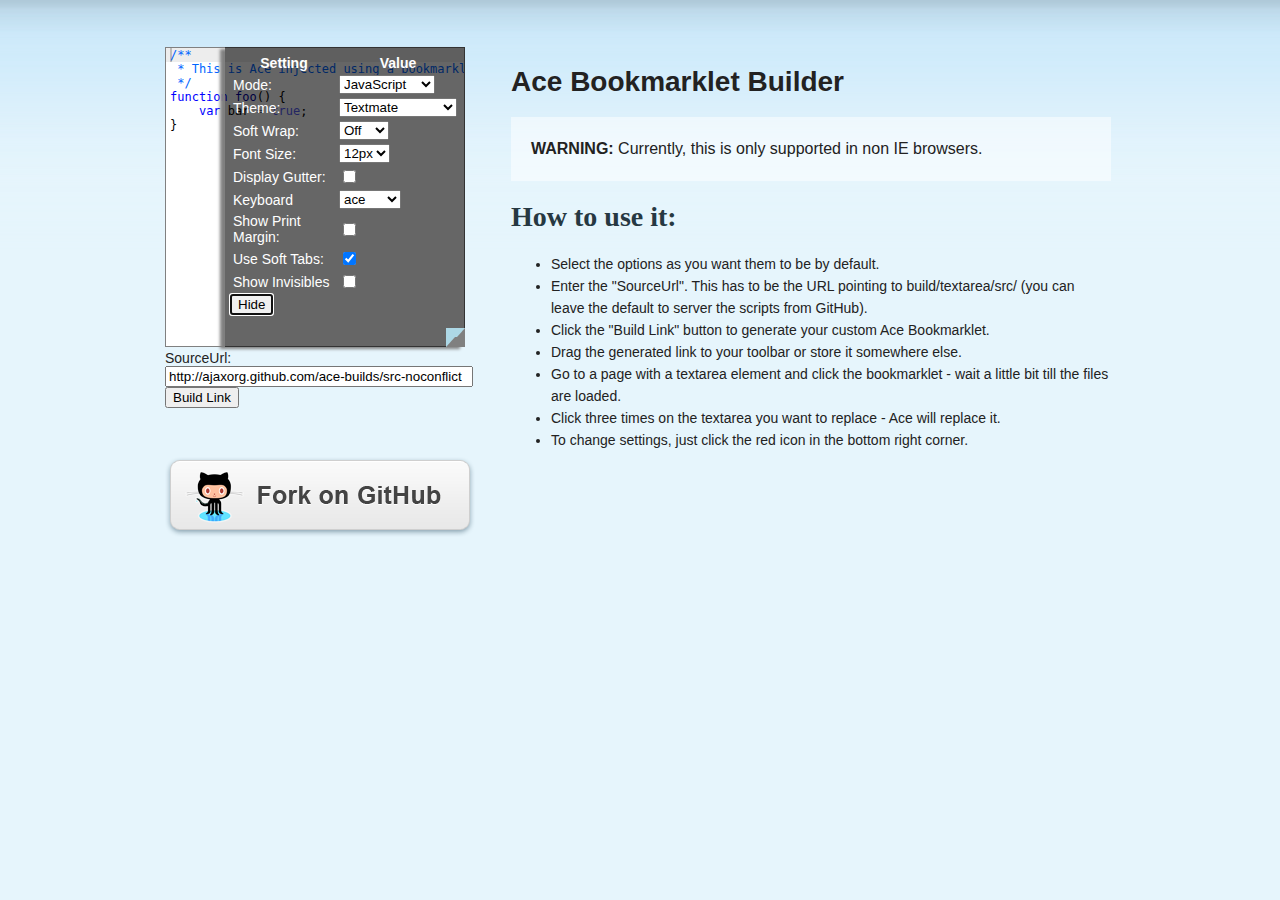
<file: ace-builds-master/demo/bookmarklet/index.html>
<!DOCTYPE html>
<html lang="en">
<head>
  <meta charset="UTF-8">
  <meta http-equiv="X-UA-Compatible" content="IE=edge,chrome=1">
  <link href="style.css" rel="stylesheet" type="text/css">
  <title>Ace Bookmarklet Builder</title>
</head>
<body>

<div id="wrapper">

<div class="content" style="width: 950px">
    <div class="column1" style="margin-top: 47px">
        <textarea id="textarea" style="width:300px; height:300px">
/**
 * This is Ace injected using a bookmarklet.
 */
function foo() {
    var bar = true;
}</textarea><br>
        SourceUrl: <br>
        <input id="srcURL" style="width:300px" value="http://ajaxorg.github.com/ace-builds/src-noconflict"></input><br>
        <button id="buBuild">Build Link</button> <br> <a href="#"></a>
        <a href="https://github.com/ajaxorg/ace/">
            <div class="fork_on_github" ></div>
        </a>
    </div>
    <div class="column2">
        <h1>Ace Bookmarklet Builder</h1>

        <p id="first">
        <strong>WARNING:</strong> Currently, this is only supported in non IE browsers.
        </p>

        <h2>How to use it:</h2>
        <ul>
            <li>Select the options as you want them to be by default.</li>
            <li>Enter the "SourceUrl". This has to be the URL pointing to build/textarea/src/ (you can leave the default to server the scripts from GitHub).</li>
            <li>Click the "Build Link" button to generate your custom Ace Bookmarklet.</li>
            <li>Drag the generated link to your toolbar or store it somewhere else.</li>
            <li>Go to a page with a textarea element and click the bookmarklet - wait a little bit till the files are loaded.</li>
            <li>Click three times on the textarea you want to replace - Ace will replace it.</li>
            <li>To change settings, just click the red icon in the bottom right corner.</li>
        </ul>
    </div>
</div>
</div>

<script>

function inject(options, callback) {
    var baseUrl = options.baseUrl || "../../src-noconflict";
    
    var load = function(path, callback) {
        var head = document.getElementsByTagName('head')[0];
        var s = document.createElement('script');

        s.src = baseUrl + "/" + path;
        head.appendChild(s);

        s.onload = s.onreadystatechange = function(_, isAbort) {
            if (isAbort || !s.readyState || s.readyState == "loaded" || s.readyState == "complete") {
                s = s.onload = s.onreadystatechange = null;
                if (!isAbort)
                    callback();
            }
        };
    };

    load("ace.js", function() {
        ace.config.loadModule("ace/ext/textarea", function() {
            var event = ace.require("ace/lib/event");
            var areas = document.getElementsByTagName("textarea");
            for (var i = 0; i < areas.length; i++) {
                event.addListener(areas[i], "click", function(e) {
                    if (e.detail == 3) {
                        ace.transformTextarea(e.target, options.ace);
                    }
                });
            }
            callback && callback();
        });
    });
}

// Call the inject function to load the ace files.
var textAce;
inject({}, function () {
    // Transform the textarea on the page into an ace editor.    
    var t = document.querySelector("textarea");
    textAce = ace.require("ace/ext/textarea").transformTextarea(t);
    setTimeout(function(){textAce.setDisplaySettings(true)});
});


document.getElementById("buBuild").onclick = function() {
    var injectSrc = inject.toString().split("\n").join("");
    injectSrc = injectSrc.replace(/\s+/g, " ");

    var options = textAce.getOptions();
    options.baseUrl = document.getElementById("srcURL").value;

    var a = document.querySelector("a");
    a.href = "javascript:(" + injectSrc + ")(" + JSON.stringify(options) + ")";
    a.innerHTML = "Ace Bookmarklet Link";
}

</script>

</body>
</html>
</file>
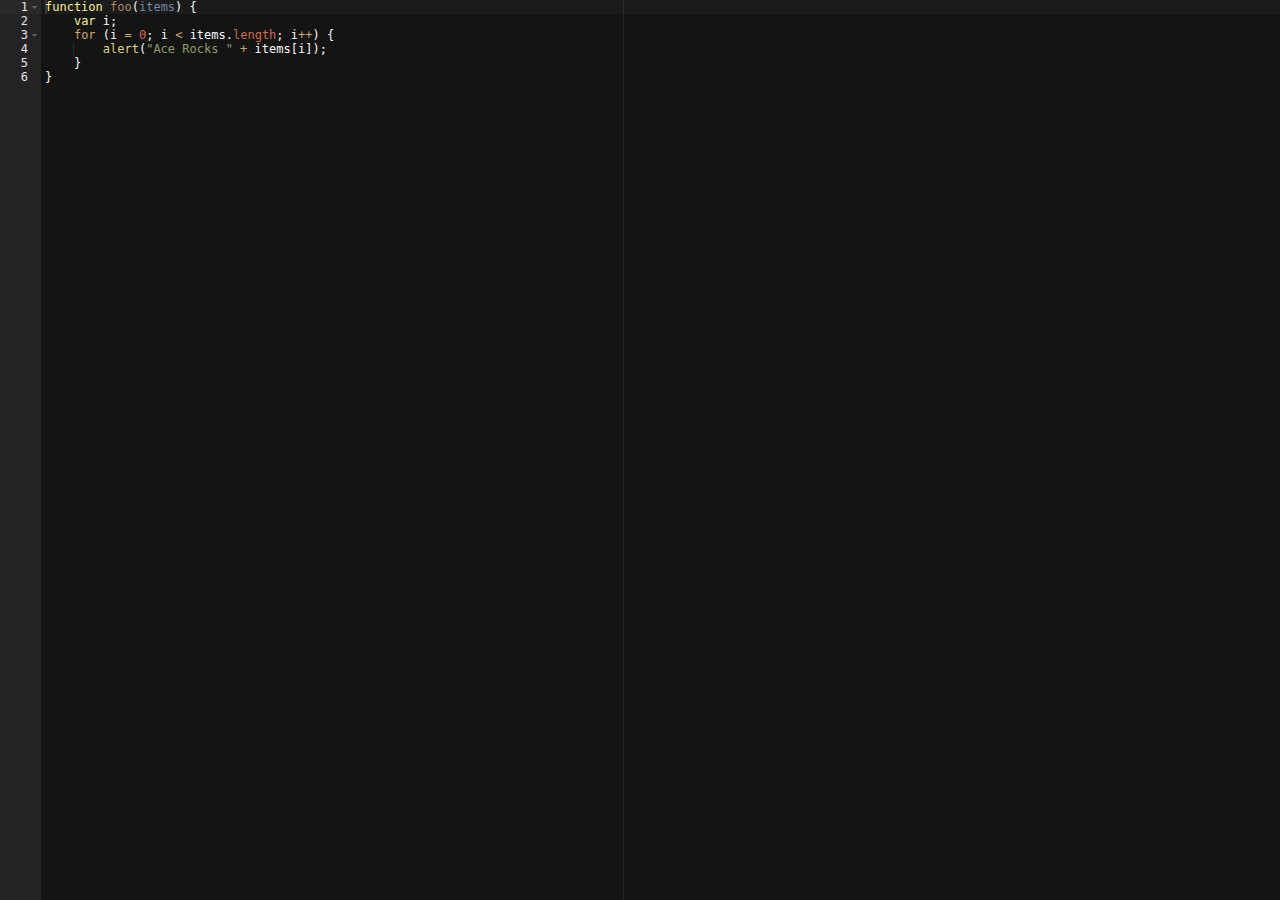
<file: ace-builds-master/editor.html>
<!DOCTYPE html>
<html lang="en">
<head>
  <meta charset="UTF-8">
  <meta http-equiv="X-UA-Compatible" content="IE=edge,chrome=1">
  <title>Editor</title>
  <style type="text/css" media="screen">
    body {
        overflow: hidden;
    }

    #editor {
        margin: 0;
        position: absolute;
        top: 0;
        bottom: 0;
        left: 0;
        right: 0;
    }
  </style>
</head>
<body>

<pre id="editor">function foo(items) {
    var i;
    for (i = 0; i &lt; items.length; i++) {
        alert("Ace Rocks " + items[i]);
    }
}</pre>

<script src="src-noconflict/ace.js" type="text/javascript" charset="utf-8"></script>
<script>
    var editor = ace.edit("editor");
    editor.setTheme("ace/theme/twilight");
    editor.getSession().setMode("ace/mode/javascript");
</script>

</body>
</html>
</file>
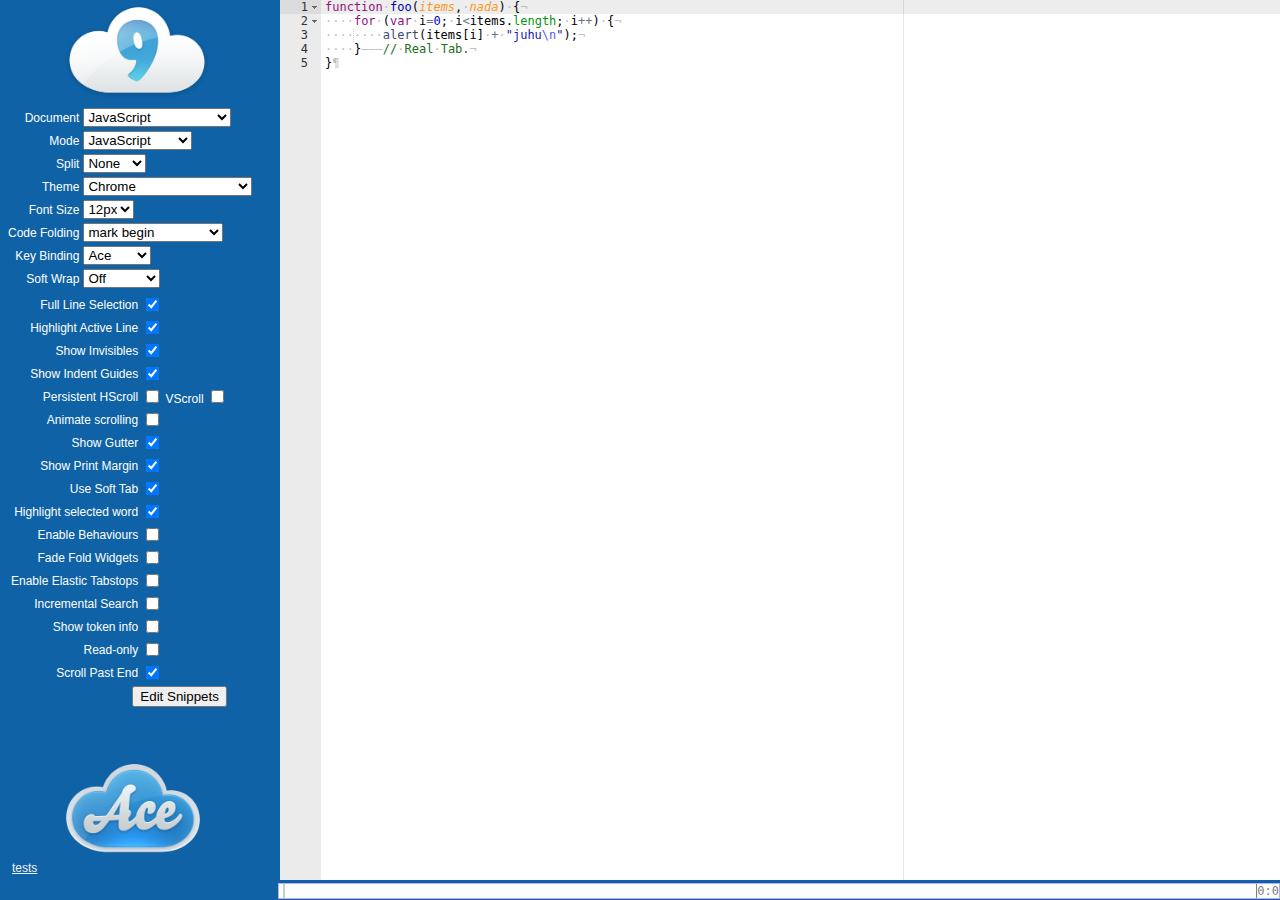
<file: ace-builds-master/kitchen-sink.html>
<!DOCTYPE html>

<html lang="en">
<head>
    <meta http-equiv="Content-Type" content="text/html; charset=utf-8">
    <title>Ace Kitchen Sink</title>
    <meta name="author" content="Fabian Jakobs">
    <!--
    Ace
      version 1.2.0
      commit  
    -->

    <link rel="stylesheet" href="demo/kitchen-sink/styles.css" type="text/css" media="screen" charset="utf-8">
    <script async="true" src="https://use.edgefonts.net/source-code-pro.js"></script>

    <link href="./doc/site/images/favicon.ico" rel="icon" type="image/x-icon">
</head>
<body>
<div id="optionsPanel" style="position:absolute;height:100%;width:260px">
  <a href="http://c9.io" title="Cloud9 IDE | Your code anywhere, anytime">
    <img id="c9-logo" src="demo/kitchen-sink/logo.png" style="width: 172px;margin: -9px 30px -12px 51px;">
  </a>
  <div style="position: absolute; overflow: hidden; top:100px; bottom:0">
  <div style="width: 120%; height:100%; overflow-y: scroll">

  <table id="controls">
    <tr>
      <td>
        <label for="doc">Document</label>
      </td><td>
        <select id="doc" size="1">
        </select>
      </td>
    </tr>
    <tr>
      <td >
        <label for="mode">Mode</label>
      </td><td>
        <select id="mode" size="1">
        </select>
      </td>
    </tr>
    <tr>
      <td>
        <label for="split">Split</label>
      </td><td>
        <select id="split" size="1">
          <option value="none">None</option>
          <option value="below">Below</option>
          <option value="beside">Beside</option>
        </select>
      </td>
    </tr>
    <tr>
      <td >
        <label for="theme">Theme</label>
      </td><td>
        <select id="theme" size="1">
          
        </select>
      </td>
    </tr>
    <tr>
      <td>
        <label for="fontsize">Font Size</label>
      </td><td>
        <select id="fontsize" size="1">
          <option value="10px">10px</option>
          <option value="11px">11px</option>
          <option value="12px" selected="selected">12px</option>
          <option value="13px">13px</option>
          <option value="14px">14px</option>
          <option value="16px">16px</option>
          <option value="18px">18px</option>
          <option value="20px">20px</option>
          <option value="24px">24px</option>
        </select>
      </td>
    </tr>
    <tr>
      <td>
        <label for="folding">Code Folding</label>
      </td><td>
        <select id="folding" size="1">
          <option value="manual">manual</option>
          <option value="markbegin" selected="selected">mark begin</option>
          <option value="markbeginend">mark begin and end</option>
        </select>
      </td>
    </tr>
    <tr>
      <td >
        <label for="keybinding">Key Binding</label>
      </td><td>
        <select id="keybinding" size="1">
          <option value="ace">Ace</option>
          <option value="vim">Vim</option>
          <option value="emacs">Emacs</option>
          <option value="custom">Custom</option>
        </select>
      </td>
    </tr>
    <tr>
      <td >
        <label for="soft_wrap">Soft Wrap</label>
      </td><td>
        <select id="soft_wrap" size="1">
          <option value="off">Off</option>
          <option value="40">40 Chars</option>
          <option value="80">80 Chars</option>
          <option value="free">Free</option>
        </select>
      </td>
    </tr>

    <tr><td colspan="2">
    <table id="more-controls">
    <tr>
      <td>
        <label for="select_style">Full Line Selection</label>
      </td><td>
        <input type="checkbox" name="select_style" id="select_style" checked>
      </td>
    </tr>
    <tr>
      <td>
        <label for="highlight_active">Highlight Active Line</label>
      </td><td>
        <input type="checkbox" name="highlight_active" id="highlight_active" checked>
      </td>
    </tr>
    <tr>
      <td >
        <label for="show_hidden">Show Invisibles</label>
      </td><td>
        <input type="checkbox" name="show_hidden" id="show_hidden" checked>
      </td>
    </tr>
    <tr>
      <td >
        <label for="display_indent_guides">Show Indent Guides</label>
      </td><td>
        <input type="checkbox" name="display_indent_guides" id="display_indent_guides" checked>
      </td>
    </tr>
    <tr>
      <td >
        <label for="show_hscroll">Persistent HScroll</label>
      </td><td>
        <input type="checkbox" name="show_hscroll" id="show_hscroll">
		<label for="show_hscroll">VScroll</label>
        <input type="checkbox" name="show_vscroll" id="show_vscroll">
      </td>
    </tr>
    <tr>
      <td >
        <label for="animate_scroll">Animate scrolling</label>
      </td><td>
        <input type="checkbox" name="animate_scroll" id="animate_scroll">
      </td>
    </tr>
    <tr>
      <td >
        <label for="show_gutter">Show Gutter</label>
      </td><td>
        <input type="checkbox" id="show_gutter" checked>
      </td>
    </tr>
    <tr>
      <td >
        <label for="show_print_margin">Show Print Margin</label>
      </td><td>
        <input type="checkbox" id="show_print_margin" checked>
      </td>
    </tr>
    <tr>
      <td >
        <label for="soft_tab">Use Soft Tab</label>
      </td><td>
        <input type="checkbox" id="soft_tab" checked>
      </td>
    </tr>
    <tr>
      <td >
        <label for="highlight_selected_word">Highlight selected word</label>
      </td>
      <td>
        <input type="checkbox" id="highlight_selected_word" checked>
      </td>
    </tr>
    <tr>
      <td >
        <label for="enable_behaviours">Enable Behaviours</label>
      </td>
      <td>
        <input type="checkbox" id="enable_behaviours">
      </td>
    </tr>
    <tr>
      <td >
        <label for="fade_fold_widgets">Fade Fold Widgets</label>
      </td>
      <td>
        <input type="checkbox" id="fade_fold_widgets">
      </td>
    </tr>
    <tr>
      <td >
        <label for="elastic_tabstops">Enable Elastic Tabstops</label>
      </td>
      <td>
        <input type="checkbox" id="elastic_tabstops">
      </td>
    </tr>
    <tr>
      <td >
        <label for="isearch">Incremental Search</label>
      </td>
      <td>
        <input type="checkbox" id="isearch">
      </td>
    </tr>
    <tr>
      <td >
        <label for="highlight_token">Show token info</label>
      </td>
      <td>
        <input type="checkbox" id="highlight_token">
      </td>
    </tr>
    <tr>
      <td >
        <label for="read_only">Read-only</label>
      </td>
      <td>
        <input type="checkbox" id="read_only">
      </td>
    </tr>
    <tr>
      <td >
        <label for="scrollPastEnd">Scroll Past End</label>
      </td>
      <td>
        <input type="checkbox" id="scrollPastEnd" checked>
      </td>
    </tr>
    <tr>
      <td colspan="2">
        <input type="button" value="Edit Snippets" onclick="env.editSnippets()">
      </td>
    </tr>
  </table>
  </td></tr>
  </table>
  
  <a href="http://ace.c9.io">
    <img id="ace-logo" src="demo/kitchen-sink/ace-logo.png" style="width: 134px;margin: 46px 0px 4px 66px;">
  </a>
  <div><a target="_test" href="./lib/ace/test/tests.html"
    style="color: whitesmoke; text-align: left; padding: 1em;">tests</a>
  </div>
  </div>
  </div>
</div>
  <div id="editor-container"></div>




  <script src="src/ace.js" data-ace-base="src" type="text/javascript" charset="utf-8"></script>
  <script src="src/keybinding-vim.js"></script>
  <script src="src/keybinding-emacs.js"></script>
  <script src="demo/kitchen-sink/demo.js"></script>
  <script type="text/javascript" charset="utf-8">
    require("kitchen-sink/demo");
  </script>
    

</body>
</html>
</file>
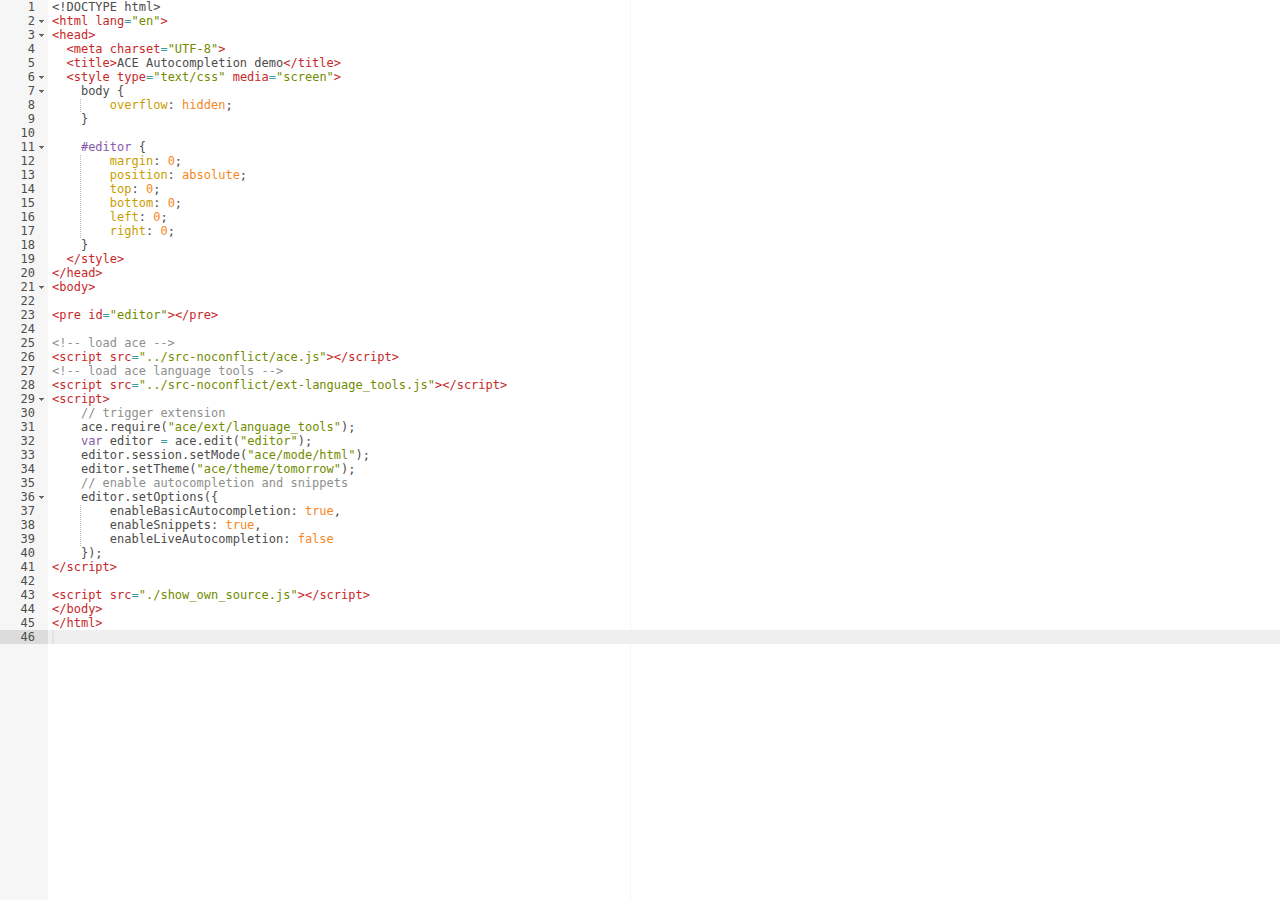
<file: ace-builds-master/demo/autocompletion.html>
<!DOCTYPE html>
<html lang="en">
<head>
  <meta charset="UTF-8">
  <title>ACE Autocompletion demo</title>
  <style type="text/css" media="screen">
    body {
        overflow: hidden;
    }
    
    #editor { 
        margin: 0;
        position: absolute;
        top: 0;
        bottom: 0;
        left: 0;
        right: 0;
    }
  </style>
</head>
<body>

<pre id="editor"></pre>

<!-- load ace -->
<script src="../src-noconflict/ace.js"></script>
<!-- load ace language tools -->
<script src="../src-noconflict/ext-language_tools.js"></script>
<script>
    // trigger extension
    ace.require("ace/ext/language_tools");
    var editor = ace.edit("editor");
    editor.session.setMode("ace/mode/html");
    editor.setTheme("ace/theme/tomorrow");
    // enable autocompletion and snippets
    editor.setOptions({
        enableBasicAutocompletion: true,
        enableSnippets: true,
        enableLiveAutocompletion: false
    });
</script>

<script src="./show_own_source.js"></script>
</body>
</html>
</file>
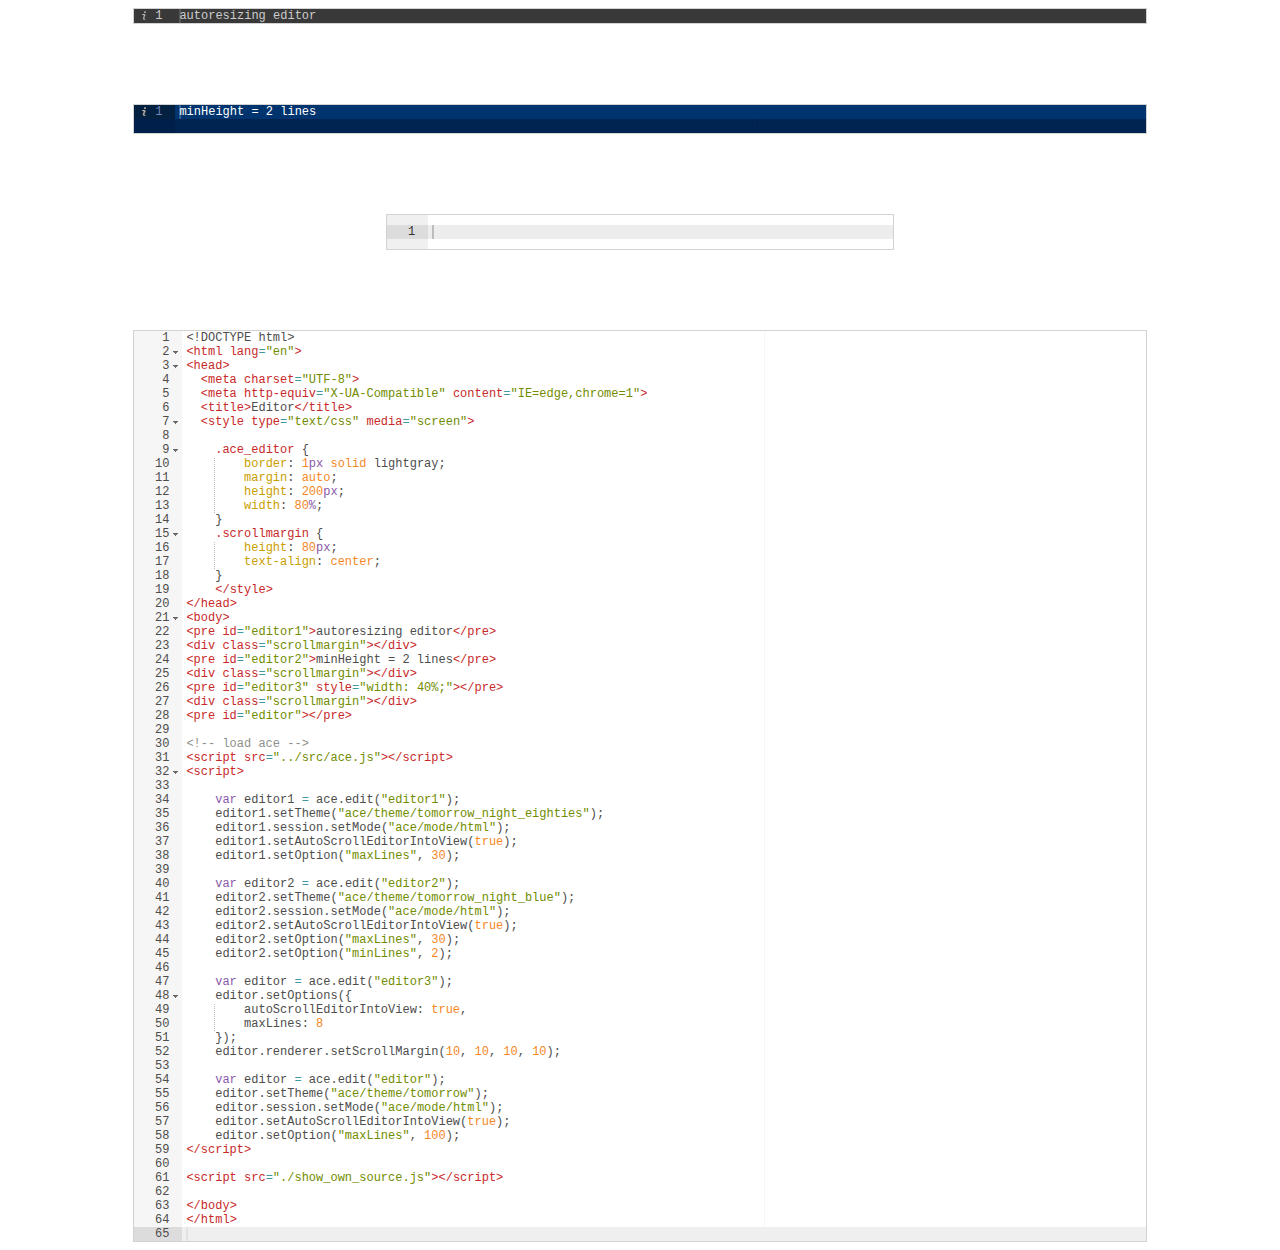
<file: ace-builds-master/demo/autoresize.html>
<!DOCTYPE html>
<html lang="en">
<head>
  <meta charset="UTF-8">
  <meta http-equiv="X-UA-Compatible" content="IE=edge,chrome=1">
  <title>Editor</title>
  <style type="text/css" media="screen">

	.ace_editor {
		border: 1px solid lightgray;
		margin: auto;
		height: 200px;
		width: 80%;
	}
	.scrollmargin {
		height: 80px;
        text-align: center;
	}
    </style>
</head>
<body>
<pre id="editor1">autoresizing editor</pre>
<div class="scrollmargin"></div>
<pre id="editor2">minHeight = 2 lines</pre>
<div class="scrollmargin"></div>
<pre id="editor3" style="width: 40%;"></pre>
<div class="scrollmargin"></div>
<pre id="editor"></pre>

<!-- load ace -->
<script src="../src/ace.js"></script>
<script>

    var editor1 = ace.edit("editor1");
    editor1.setTheme("ace/theme/tomorrow_night_eighties");
    editor1.session.setMode("ace/mode/html");
    editor1.setAutoScrollEditorIntoView(true);
    editor1.setOption("maxLines", 30);

    var editor2 = ace.edit("editor2");
    editor2.setTheme("ace/theme/tomorrow_night_blue");
    editor2.session.setMode("ace/mode/html");
    editor2.setAutoScrollEditorIntoView(true);
    editor2.setOption("maxLines", 30);
    editor2.setOption("minLines", 2);

    var editor = ace.edit("editor3");
    editor.setOptions({
        autoScrollEditorIntoView: true,
        maxLines: 8
    });
    editor.renderer.setScrollMargin(10, 10, 10, 10);
    
    var editor = ace.edit("editor");
    editor.setTheme("ace/theme/tomorrow");
    editor.session.setMode("ace/mode/html");
    editor.setAutoScrollEditorIntoView(true);
    editor.setOption("maxLines", 100);
</script>

<script src="./show_own_source.js"></script>

</body>
</html>
</file>
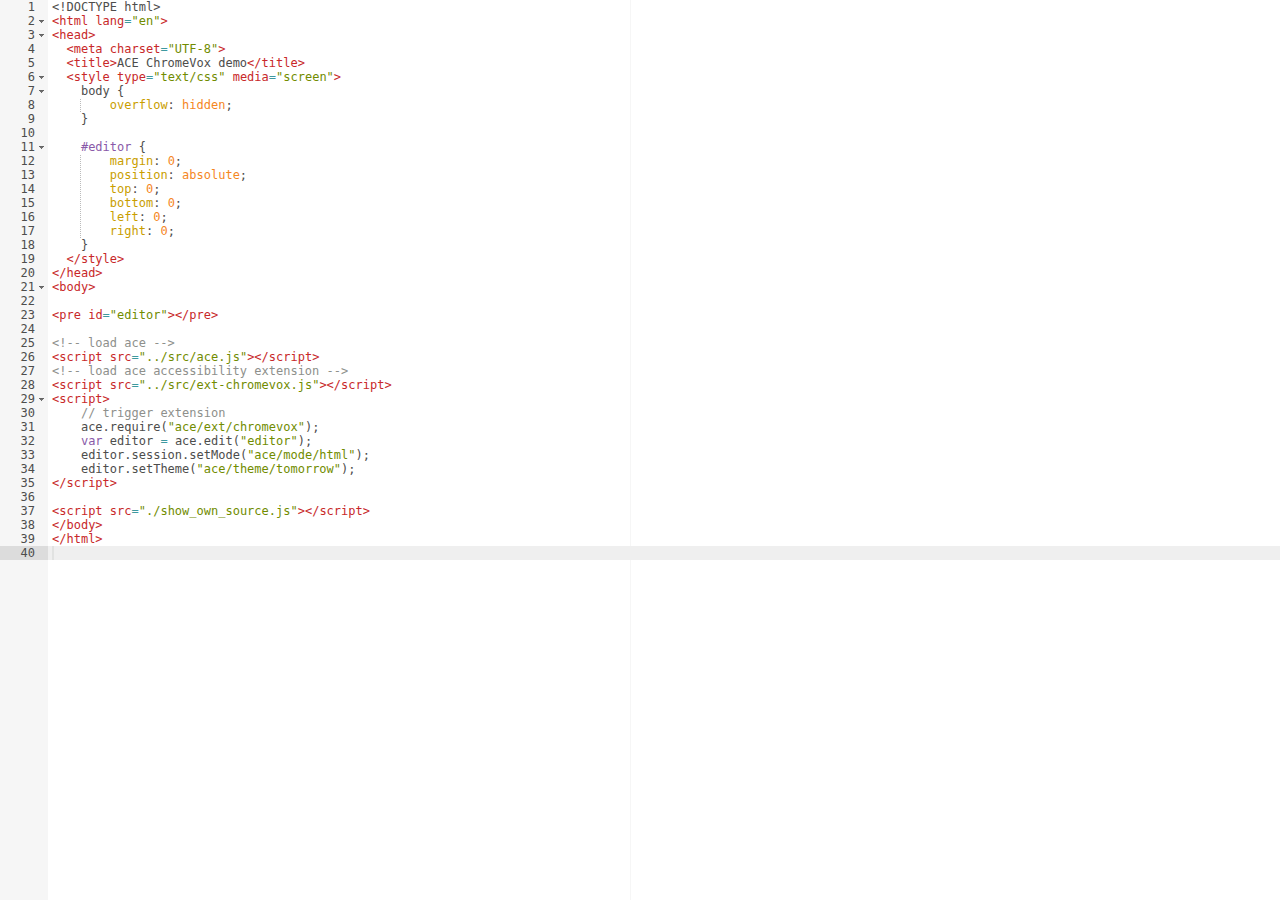
<file: ace-builds-master/demo/chromevox.html>
<!DOCTYPE html>
<html lang="en">
<head>
  <meta charset="UTF-8">
  <title>ACE ChromeVox demo</title>
  <style type="text/css" media="screen">
    body {
        overflow: hidden;
    }

    #editor {
        margin: 0;
        position: absolute;
        top: 0;
        bottom: 0;
        left: 0;
        right: 0;
    }
  </style>
</head>
<body>

<pre id="editor"></pre>

<!-- load ace -->
<script src="../src/ace.js"></script>
<!-- load ace accessibility extension -->
<script src="../src/ext-chromevox.js"></script>
<script>
    // trigger extension
    ace.require("ace/ext/chromevox");
    var editor = ace.edit("editor");
    editor.session.setMode("ace/mode/html");
    editor.setTheme("ace/theme/tomorrow");
</script>

<script src="./show_own_source.js"></script>
</body>
</html>
</file>
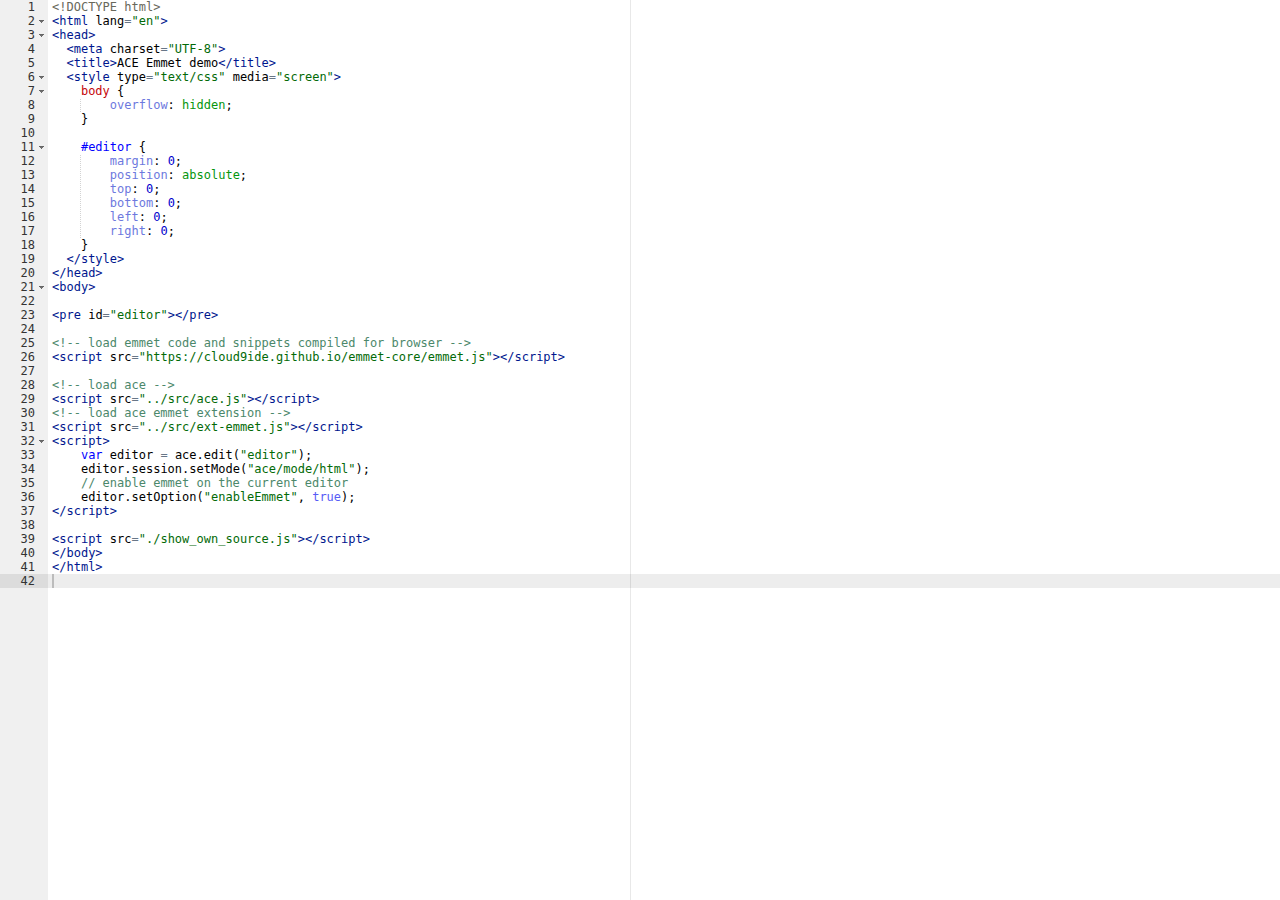
<file: ace-builds-master/demo/emmet.html>
<!DOCTYPE html>
<html lang="en">
<head>
  <meta charset="UTF-8">
  <title>ACE Emmet demo</title>
  <style type="text/css" media="screen">
    body {
        overflow: hidden;
    }
    
    #editor { 
        margin: 0;
        position: absolute;
        top: 0;
        bottom: 0;
        left: 0;
        right: 0;
    }
  </style>
</head>
<body>

<pre id="editor"></pre>

<!-- load emmet code and snippets compiled for browser -->
<script src="https://cloud9ide.github.io/emmet-core/emmet.js"></script>

<!-- load ace -->
<script src="../src/ace.js"></script>
<!-- load ace emmet extension -->
<script src="../src/ext-emmet.js"></script>
<script>
    var editor = ace.edit("editor");
    editor.session.setMode("ace/mode/html");
    // enable emmet on the current editor
    editor.setOption("enableEmmet", true);
</script>

<script src="./show_own_source.js"></script>
</body>
</html>
</file>
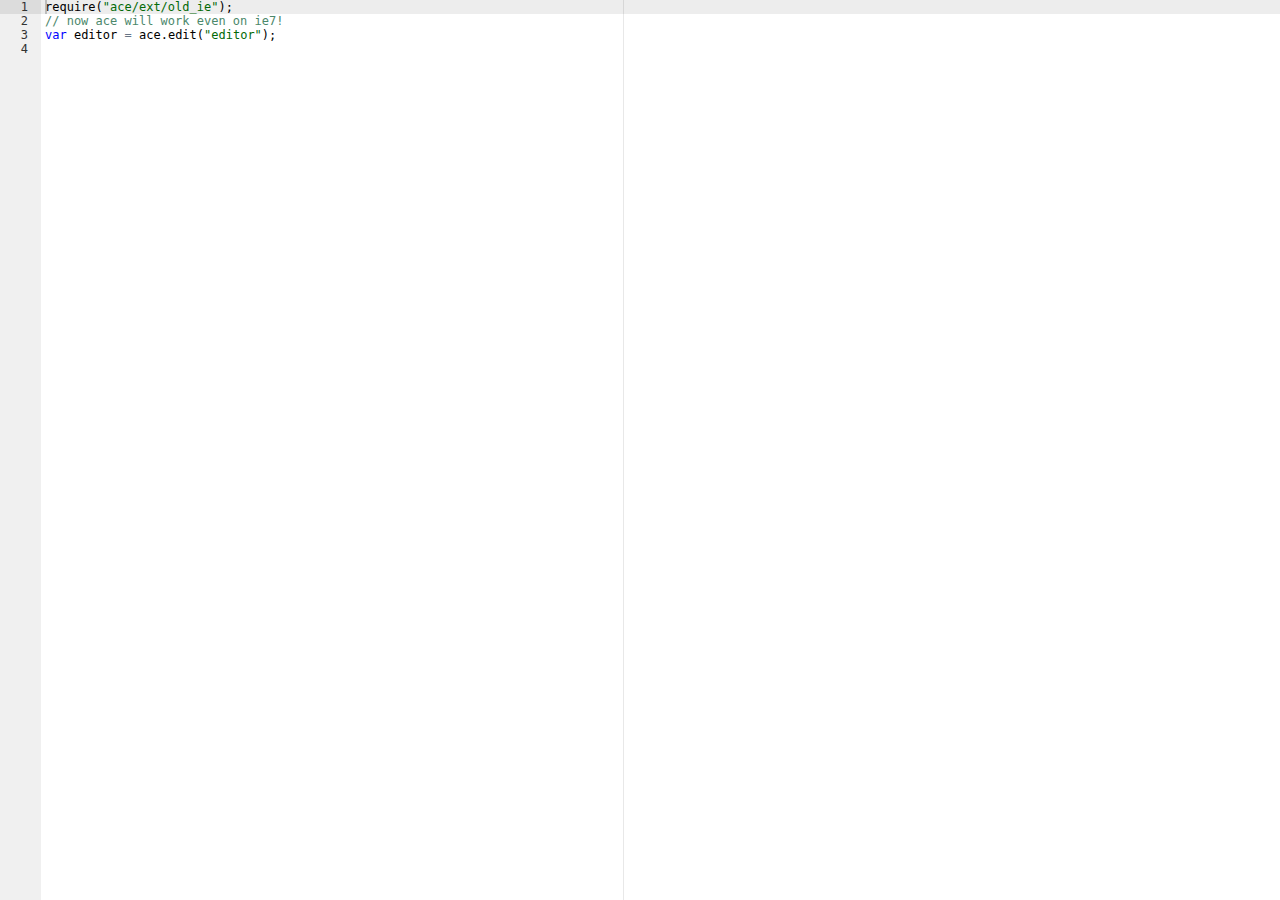
<file: ace-builds-master/demo/ie7.html>
<!DOCTYPE html>
<html lang="en">
<head>
  <meta charset="UTF-8">
  <meta http-equiv="X-UA-Compatible" content="IE=edge,chrome=1">
  <title>ACE Editor StatusBar Demo</title>
  <style type="text/css" media="screen">
    /*!important without this top: 0; bottom: 0 doesn't work on old ie */
    body, html {
        position: absolute;
        top: 0px; bottom: 0; left: 0; right: 0;
        margin:0; padding:0;
        overflow:hidden
    }
    
    #editor { 
        margin: 0;
        position: absolute;
        top: 0; bottom: 0; left: 0; right: 0;
    }
  </style>
</head>
<body>

<pre id="editor">
require("ace/ext/old_ie");
// now ace will work even on ie7!
var editor = ace.edit("editor");
</pre>
    
<script src="../src/ace.js"></script>
<script src="../src/ext-old_ie.js"></script>
<script>
    // before creating an editor patch up things for old ie
    require("ace/ext/old_ie");
    // now ace will work even on ie7!
    var editor = ace.edit("editor");
    editor.setTheme("ace/theme/textmate");
    editor.session.setMode("ace/mode/javascript");
</script>


</body>
</html>
</file>
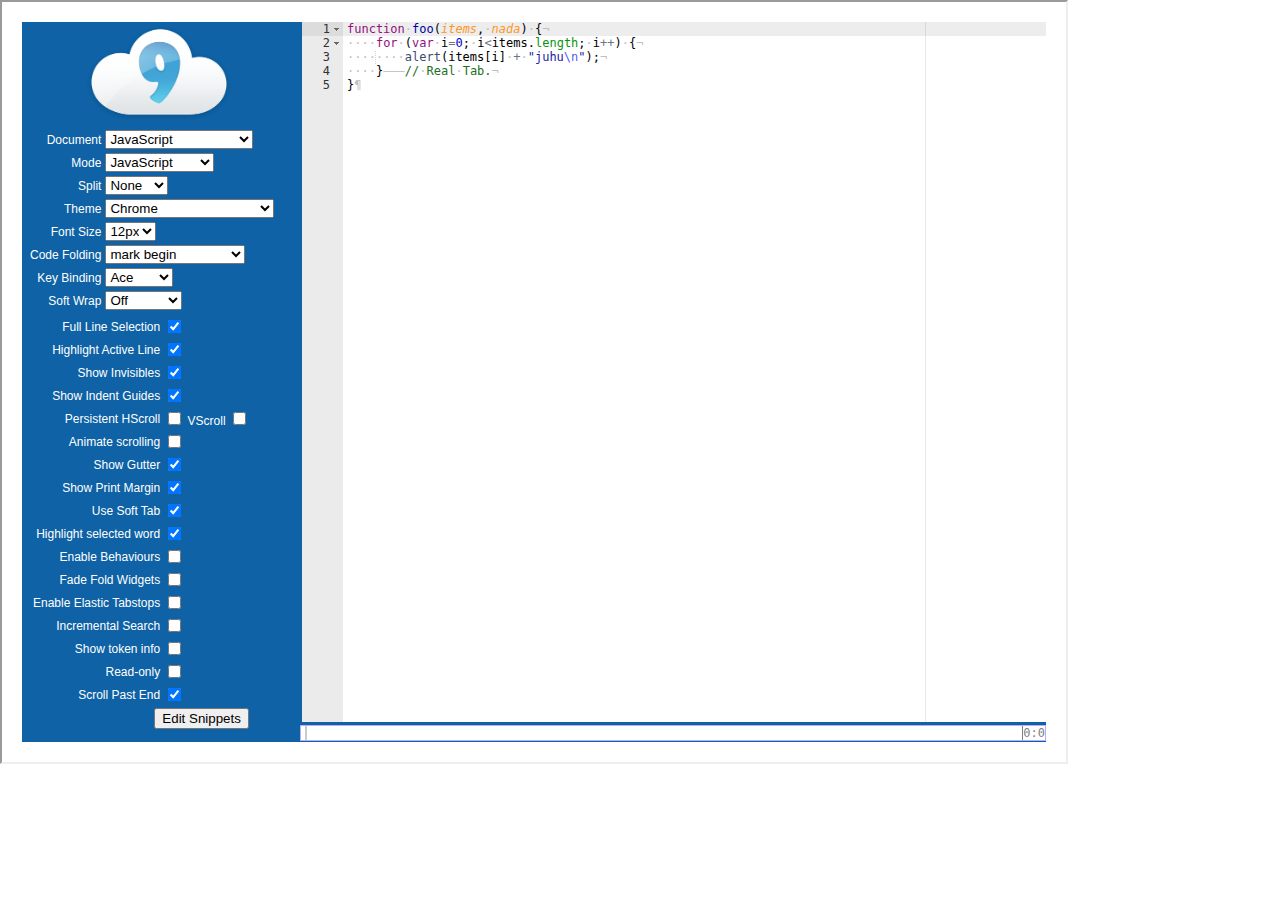
<file: ace-builds-master/demo/iframe.html>
<!DOCTYPE html>
<html lang="en">
<head>
  <meta charset="UTF-8">
  <meta http-equiv="X-UA-Compatible" content="IE=edge,chrome=1">
  <title>ACE Editor Inside iframe</title>
  <style type="text/css" media="screen">
    /*!important without this top: 0; bottom: 0 doesn't work */
    body, html {
        position: absolute;
        top: 0px; bottom: 0; left: 0; right: 0;
        margin:0; padding:0;
        overflow:hidden
    }
    
    #editor { 
        padding: 20px;
        position: absolute;
        width: 80%;
        height: 80%;
    }
  </style>
</head>
<body>

<iframe id="editor" src="../kitchen-sink.html"></iframe>

</body>
</html>
</file>
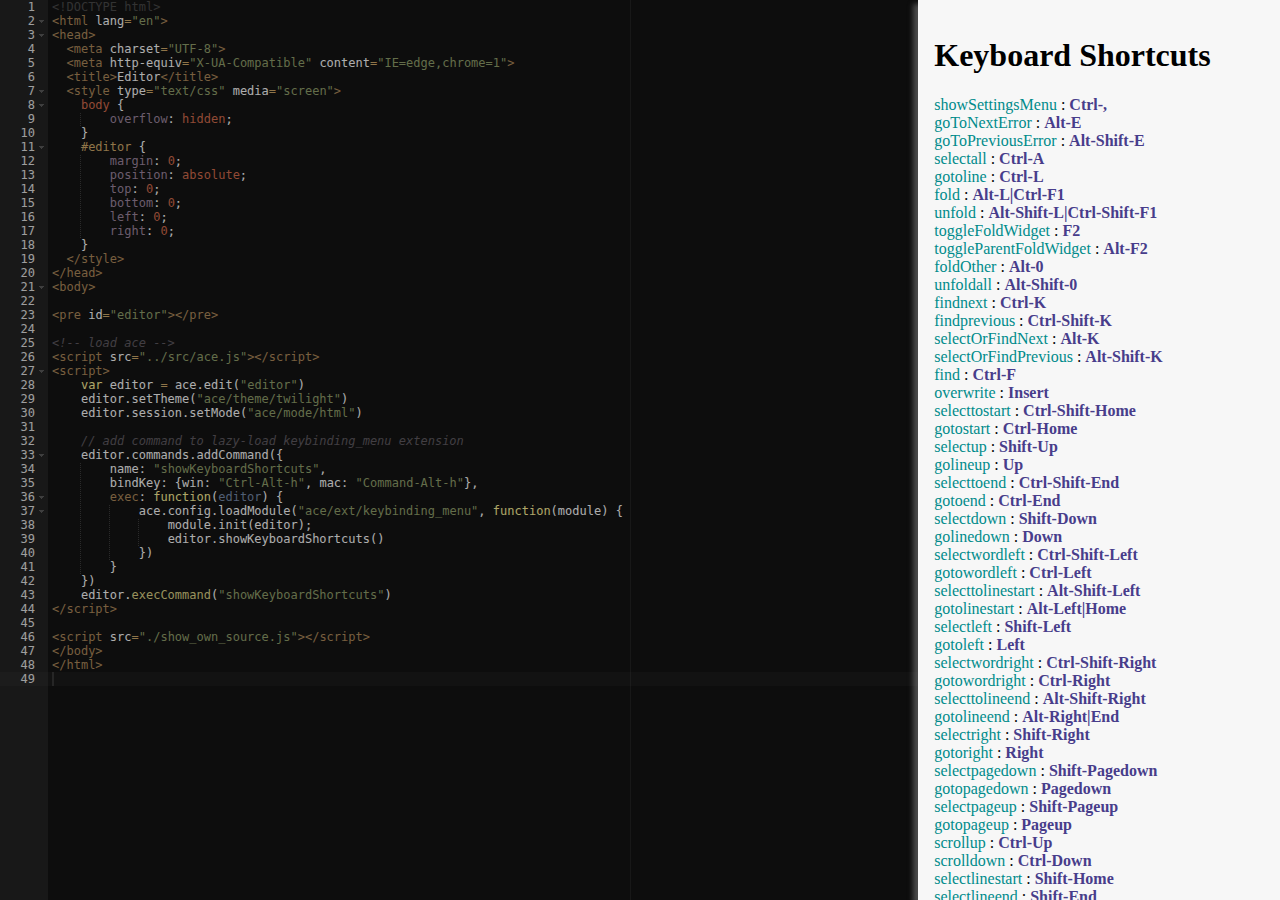
<file: ace-builds-master/demo/keyboard_shortcuts.html>
<!DOCTYPE html>
<html lang="en">
<head>
  <meta charset="UTF-8">
  <meta http-equiv="X-UA-Compatible" content="IE=edge,chrome=1">
  <title>Editor</title>
  <style type="text/css" media="screen">
    body {
        overflow: hidden;
    }    
    #editor { 
        margin: 0;
        position: absolute;
        top: 0;
        bottom: 0;
        left: 0;
        right: 0;
    }
  </style>
</head>
<body>

<pre id="editor"></pre>
    
<!-- load ace -->
<script src="../src/ace.js"></script>
<script>
    var editor = ace.edit("editor")
    editor.setTheme("ace/theme/twilight")
    editor.session.setMode("ace/mode/html")
    
    // add command to lazy-load keybinding_menu extension
    editor.commands.addCommand({
        name: "showKeyboardShortcuts",
        bindKey: {win: "Ctrl-Alt-h", mac: "Command-Alt-h"},
        exec: function(editor) {
            ace.config.loadModule("ace/ext/keybinding_menu", function(module) {
                module.init(editor);
                editor.showKeyboardShortcuts()
            })
        }
    })
    editor.execCommand("showKeyboardShortcuts")
</script>

<script src="./show_own_source.js"></script>
</body>
</html>
</file>
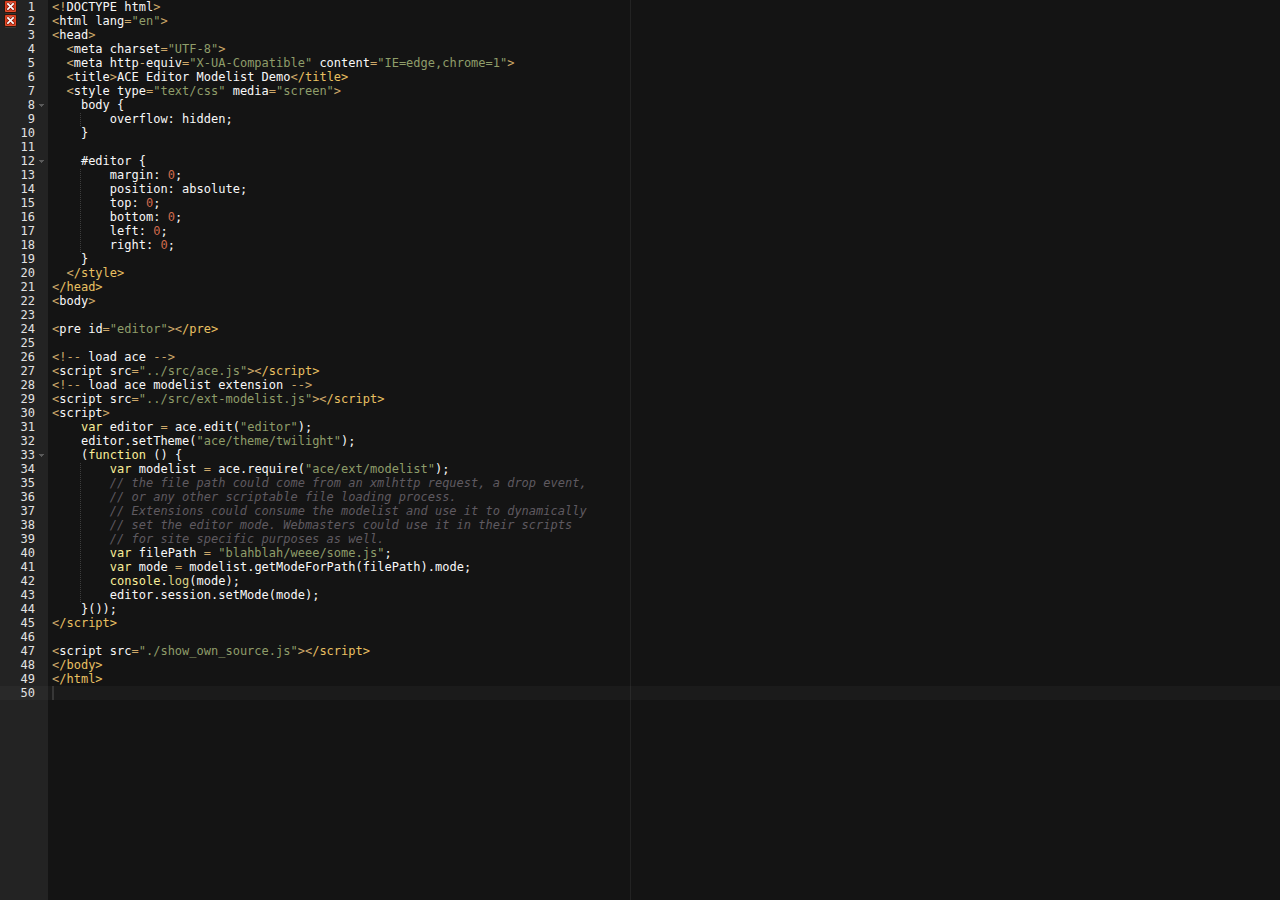
<file: ace-builds-master/demo/modelist.html>
<!DOCTYPE html>
<html lang="en">
<head>
  <meta charset="UTF-8">
  <meta http-equiv="X-UA-Compatible" content="IE=edge,chrome=1">
  <title>ACE Editor Modelist Demo</title>
  <style type="text/css" media="screen">
    body {
        overflow: hidden;
    }
    
    #editor { 
        margin: 0;
        position: absolute;
        top: 0;
        bottom: 0;
        left: 0;
        right: 0;
    }
  </style>
</head>
<body>

<pre id="editor"></pre>
    
<!-- load ace -->
<script src="../src/ace.js"></script>
<!-- load ace modelist extension -->
<script src="../src/ext-modelist.js"></script>
<script>
    var editor = ace.edit("editor");
    editor.setTheme("ace/theme/twilight");
    (function () {
        var modelist = ace.require("ace/ext/modelist");
        // the file path could come from an xmlhttp request, a drop event,
        // or any other scriptable file loading process.
        // Extensions could consume the modelist and use it to dynamically
        // set the editor mode. Webmasters could use it in their scripts
        // for site specific purposes as well.
        var filePath = "blahblah/weee/some.js";
        var mode = modelist.getModeForPath(filePath).mode;
        console.log(mode);
        editor.session.setMode(mode);
    }());
</script>

<script src="./show_own_source.js"></script>
</body>
</html>
</file>
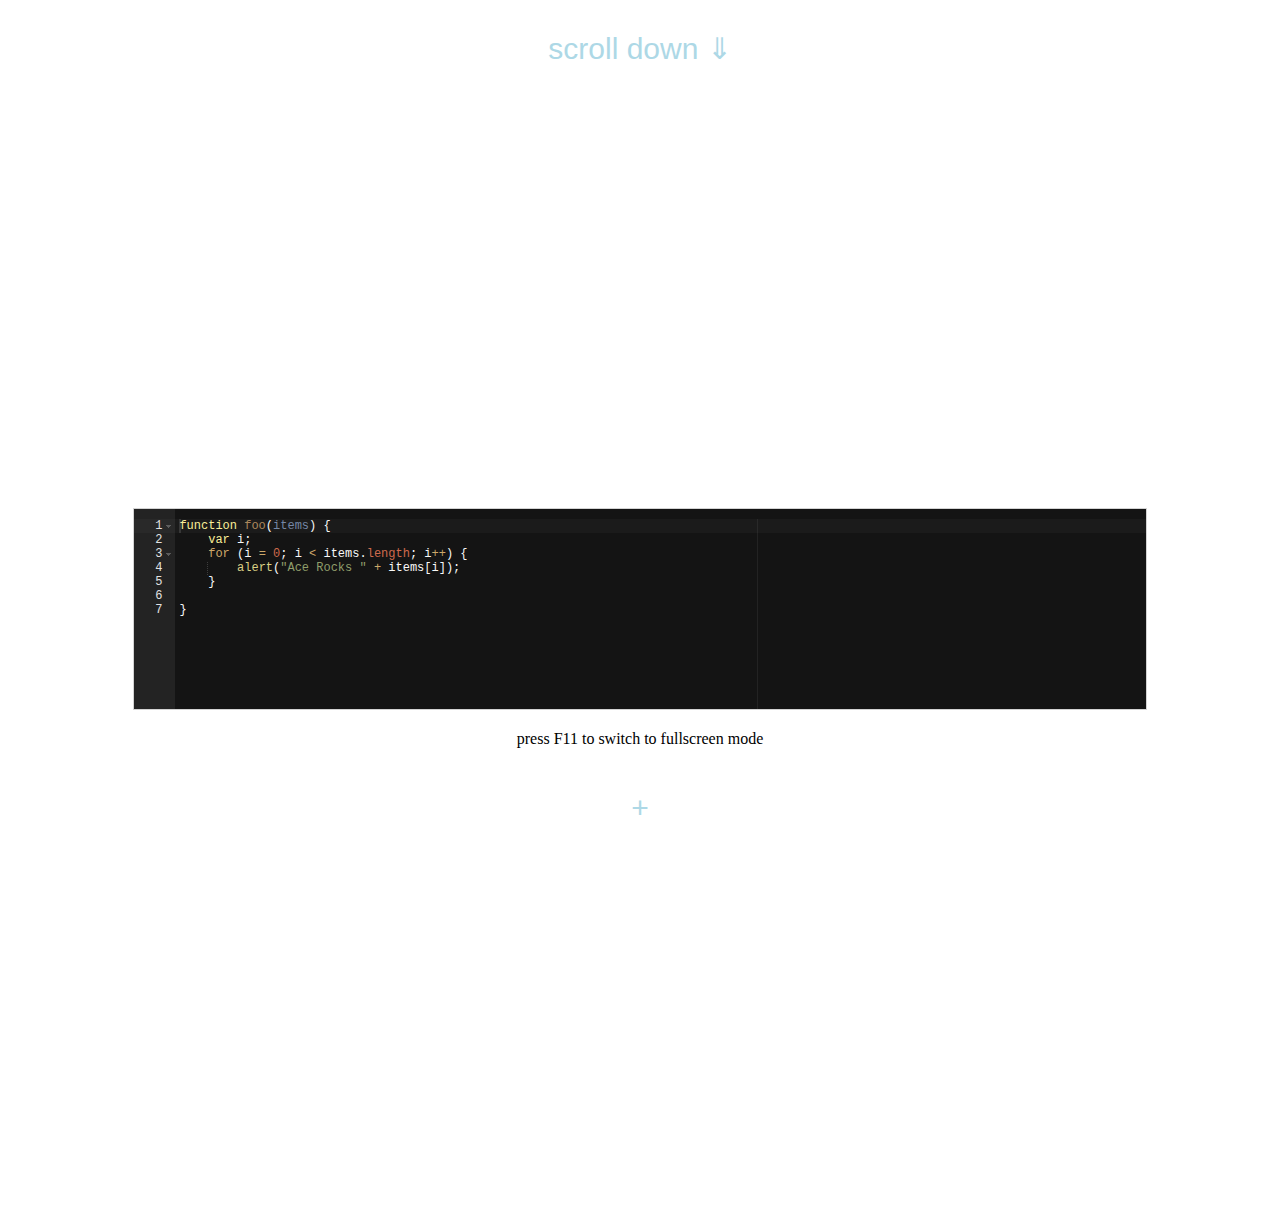
<file: ace-builds-master/demo/scrollable-page.html>
<!DOCTYPE html>
<html lang="en">
<head>
  <meta charset="UTF-8">
  <meta http-equiv="X-UA-Compatible" content="IE=edge,chrome=1">
  <title>Editor</title>
  <style type="text/css" media="screen">
    .ace_editor {
        position: relative !important;
        border: 1px solid lightgray;
        margin: auto;
        height: 200px;
        width: 80%;
    }

    .ace_editor.fullScreen {
        height: auto;
        width: auto;
        border: 0;
        margin: 0;
        position: fixed !important;
        top: 0;
        bottom: 0;
        left: 0;
        right: 0;
        z-index: 10;
    }

    .fullScreen {
        overflow: hidden
    }

    .scrollmargin {
        height: 500px;
        text-align: center;
    }

    .large-button {
        color: lightblue;
        cursor: pointer;
        font: 30px arial;
        padding: 20px;
        text-align: center;
        border: medium solid transparent;
        display: inline-block;
    }
    .large-button:hover {
        border: medium solid lightgray;
        border-radius: 10px 10px 10px 10px;
        box-shadow: 0 0 12px 0 lightblue;
    }
  </style>
</head>
<body>
<div class="scrollmargin">
    <span onclick="scroll()" class="large-button">
    scroll down &dArr;
    </span>
</div>
<pre id="editor">function foo(items) {
    var i;
    for (i = 0; i &lt; items.length; i++) {
        alert("Ace Rocks " + items[i]);
    }

}</pre>
<div class="scrollmargin">
    <div style="padding:20px">
        press F11 to switch to fullscreen mode
    </div>
    <span onclick="add()" class="large-button">
        +
    </span>

</div>

<!-- load ace -->
<script src="../src/ace.js"></script>
<!-- load ace themelist extension -->
<script src="../src/ext-themelist.js"></script>
<script>

var $ = document.getElementById.bind(document);
var dom = require("ace/lib/dom");

//add command to all new editor instaces
require("ace/commands/default_commands").commands.push({
    name: "Toggle Fullscreen",
    bindKey: "F11",
    exec: function(editor) {
        var fullScreen = dom.toggleCssClass(document.body, "fullScreen")
        dom.setCssClass(editor.container, "fullScreen", fullScreen)
        editor.setAutoScrollEditorIntoView(!fullScreen)
        editor.resize()
    }
})

// create first editor
var editor = ace.edit("editor");
editor.setTheme("ace/theme/twilight");
editor.session.setMode("ace/mode/javascript");
editor.renderer.setScrollMargin(10, 10);
editor.setOptions({
    // "scrollPastEnd": 0.8,
    autoScrollEditorIntoView: true
});

var count = 1;
function add() {
    var oldEl = editor.container
    var pad = document.createElement("div")
    pad.style.padding = "40px"
    oldEl.parentNode.insertBefore(pad, oldEl.nextSibling)

    var el = document.createElement("div")
    oldEl.parentNode.insertBefore(el, pad.nextSibling)

    count++
    var theme = themes[Math.floor(themes.length * Math.random() - 1e-5)]
    editor = ace.edit(el)
    editor.setOptions({
        mode: "ace/mode/javascript",
        theme: theme,
        autoScrollEditorIntoView: true
    })

    editor.setValue([
        "this is editor number: ", count, "\n",
        "using theme \"", theme, "\"\n",
        ":)"
    ].join(""), -1)

    scroll()
}

function scroll(speed) {
    var top = editor.container.getBoundingClientRect().top
    speed = speed || 10
    if (top > 60 && speed < 500) {
        if (speed > top - speed - 50)
            speed = top - speed - 50
        else
            setTimeout(scroll, 10, speed + 10)
        window.scrollBy(0, speed)
    }
}

var themes = require("ace/ext/themelist").themes.map(function(t){return t.theme});

window.add = add;
window.scroll = scroll;
</script>

</body>
</html>
</file>
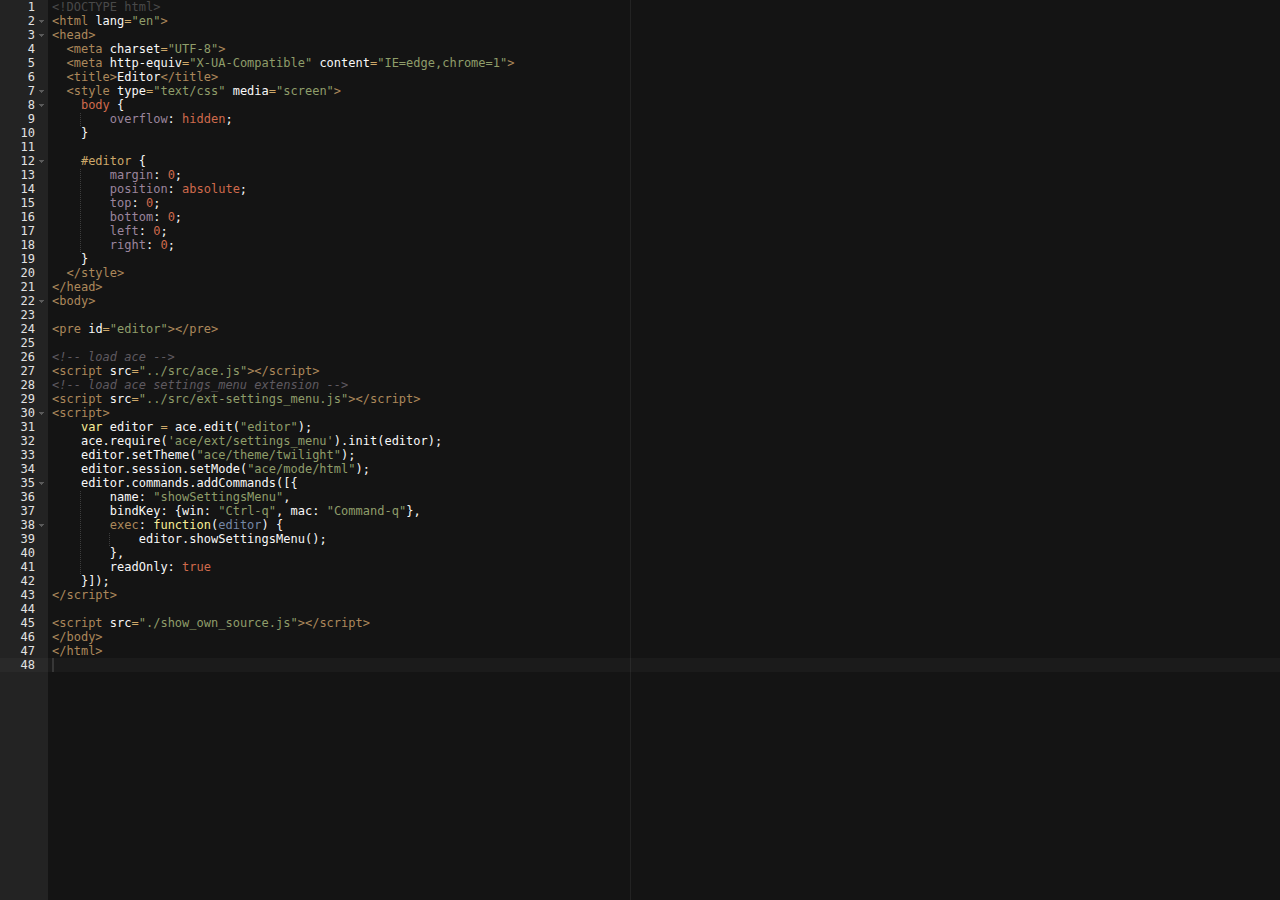
<file: ace-builds-master/demo/settings_menu.html>
<!DOCTYPE html>
<html lang="en">
<head>
  <meta charset="UTF-8">
  <meta http-equiv="X-UA-Compatible" content="IE=edge,chrome=1">
  <title>Editor</title>
  <style type="text/css" media="screen">
    body {
        overflow: hidden;
    }
    
    #editor { 
        margin: 0;
        position: absolute;
        top: 0;
        bottom: 0;
        left: 0;
        right: 0;
    }
  </style>
</head>
<body>

<pre id="editor"></pre>
    
<!-- load ace -->
<script src="../src/ace.js"></script>
<!-- load ace settings_menu extension -->
<script src="../src/ext-settings_menu.js"></script>
<script>
    var editor = ace.edit("editor");
    ace.require('ace/ext/settings_menu').init(editor);
    editor.setTheme("ace/theme/twilight");
    editor.session.setMode("ace/mode/html");
	editor.commands.addCommands([{
		name: "showSettingsMenu",
		bindKey: {win: "Ctrl-q", mac: "Command-q"},
		exec: function(editor) {
			editor.showSettingsMenu();
		},
		readOnly: true
	}]);
</script>

<script src="./show_own_source.js"></script>
</body>
</html>
</file>
<file: ace-builds-master/demo/bookmarklet/style.css>
body {
    margin:0;
    padding:0;
    background-color:#e6f5fc;
    
}

H2, H3, H4 {
    font-family:Trebuchet MS;
    font-weight:bold;
    margin:0;
    padding:0;
}

H2 {
    font-size:28px;
    color:#263842;
    padding-bottom:6px;
}

H3 {
    font-family:Trebuchet MS;
    font-weight:bold;
    font-size:22px;
    color:#253741;
    margin-top:43px;
    margin-bottom:8px;
}

H4 {
    font-family:Trebuchet MS;
    font-weight:bold;
    font-size:21px;
    color:#222222;
    margin-bottom:4px;
}

P {
    padding:13px 0;
    margin:0;
    line-height:22px;
}

UL{
    line-height : 22px;
}

PRE{
    background : #333;
    color : white;
    padding : 10px;
}

#header {
    height : 227px;
    position:relative;
    overflow:hidden;
    background: url(images/background.png) repeat-x 0 0;
    border-bottom:1px solid #c9e8fa;   
}

#header .content .signature {
    font-family:Trebuchet MS;
    font-size:11px;
    color:#ebe4d6;
    position:absolute;
    bottom:5px;
    right:42px;
    letter-spacing : 1px;
}

.content {
    width:970px;
    position:relative;
    margin:0 auto;
}

#header .content {
    height:184px;
    margin-top:22px;
}

#header .content .logo {
    width  : 282px;
    height : 184px;
    background:url(images/logo.png) no-repeat 0 0;
    position:absolute;
    top:0;
    left:0;
}

#header .content .title {
    width  : 605px;
    height : 58px;
    background:url(images/ace.png) no-repeat 0 0;
    position:absolute;
    top:98px;
    left:329px;
}

#wrapper {
    background:url(images/body_background.png) repeat-x 0 0;
    min-height:250px;
}

#wrapper .content {
    font-family:Arial;
    font-size:14px;
    color:#222222;
    width:1000px;
}

#wrapper .content .column1 {
    position:relative;
    float:left;
    width:315px;
    margin-right:31px;
}

#wrapper .content .column2 {
    position:relative;
    overflow:hidden;
    float:left;
    width:600px;
    padding-top:47px;
}

.fork_on_github {
    width:310px;
    height:80px;
    background:url(images/fork_on_github.png) no-repeat 0 0;
    position:relative;
    overflow:hidden;
    margin-top:49px;
    cursor:pointer;
}

.fork_on_github:hover {
    background-position:0 -80px;
}

.divider {
    height:3px;
    background-color:#bedaea;
    margin-bottom:3px;
}

.menu {
    padding:23px 0 0 24px;
}

UL.content-list {
    padding:15px;
    margin:0;
}

UL.menu-list {
    padding:0;
    margin:0 0 20px 0;
    list-style-type:none;
    line-height : 16px;
}

UL.menu-list LI {
    color:#2557b4;
    font-family:Trebuchet MS;
    font-size:14px;
    padding:7px 0;
    border-bottom:1px dotted #d6e2e7;
}

UL.menu-list LI:last-child {
    border-bottom:0;
}

A {
    color:#2557b4;
    text-decoration:none;
}

A:hover {
    text-decoration:underline;
}

P#first{
    background : rgba(255,255,255,0.5);
    padding : 20px;
    font-size : 16px;
    line-height : 24px;
    margin : 0 0 20px 0;
}

#footer {
    height:40px;
    position:relative;
    overflow:hidden;
    background:url(images/bottombar.png) repeat-x 0 0;
    position:relative;
    margin-top:40px;
}

UL.menu-footer {
    padding:0;
    margin:8px 11px 0 0;
    list-style-type:none;
    float:right;
}

UL.menu-footer LI {
    color:white;
    font-family:Arial;
    font-size:12px;
    display:inline-block;
    margin:0 1px;
}

UL.menu-footer LI A {
    color:#8dd0ff;
    text-decoration:none;
}

UL.menu-footer LI A:hover {
    text-decoration:underline;
}
</file>
<file: ace-builds-master/demo/kitchen-sink/styles.css>
html {
    height: 100%;
    width: 100%;
    overflow: hidden;
}

body {
    overflow: hidden;
    margin: 0;
    padding: 0;
    height: 100%;
    width: 100%;
    font-family: Arial, Helvetica, sans-serif, Tahoma, Verdana, sans-serif;
    font-size: 12px;
    background: rgb(14, 98, 165);
    color: white;
}

#c9-logo, #ace-logo {
    padding: 0;
    border: none;
}

#editor-container {
    position: absolute;
    top:  0px;
    left: 280px;
    bottom: 0px;
    right: 0px;
    background: white;
}

#controls {
    padding: 5px;
}

#controls td {
    text-align: right;
}

#controls td + td {
    text-align: left;
}
.ace_status-indicator {
    color: gray;
    position: absolute;
    right: 0;
    border-left: 1px solid;
}

/* .ace_text-input {
    z-index: 10!important;
    opacity: 1!important;
    background: rgb(84, 0, 255)!important;
}*/
</file>
